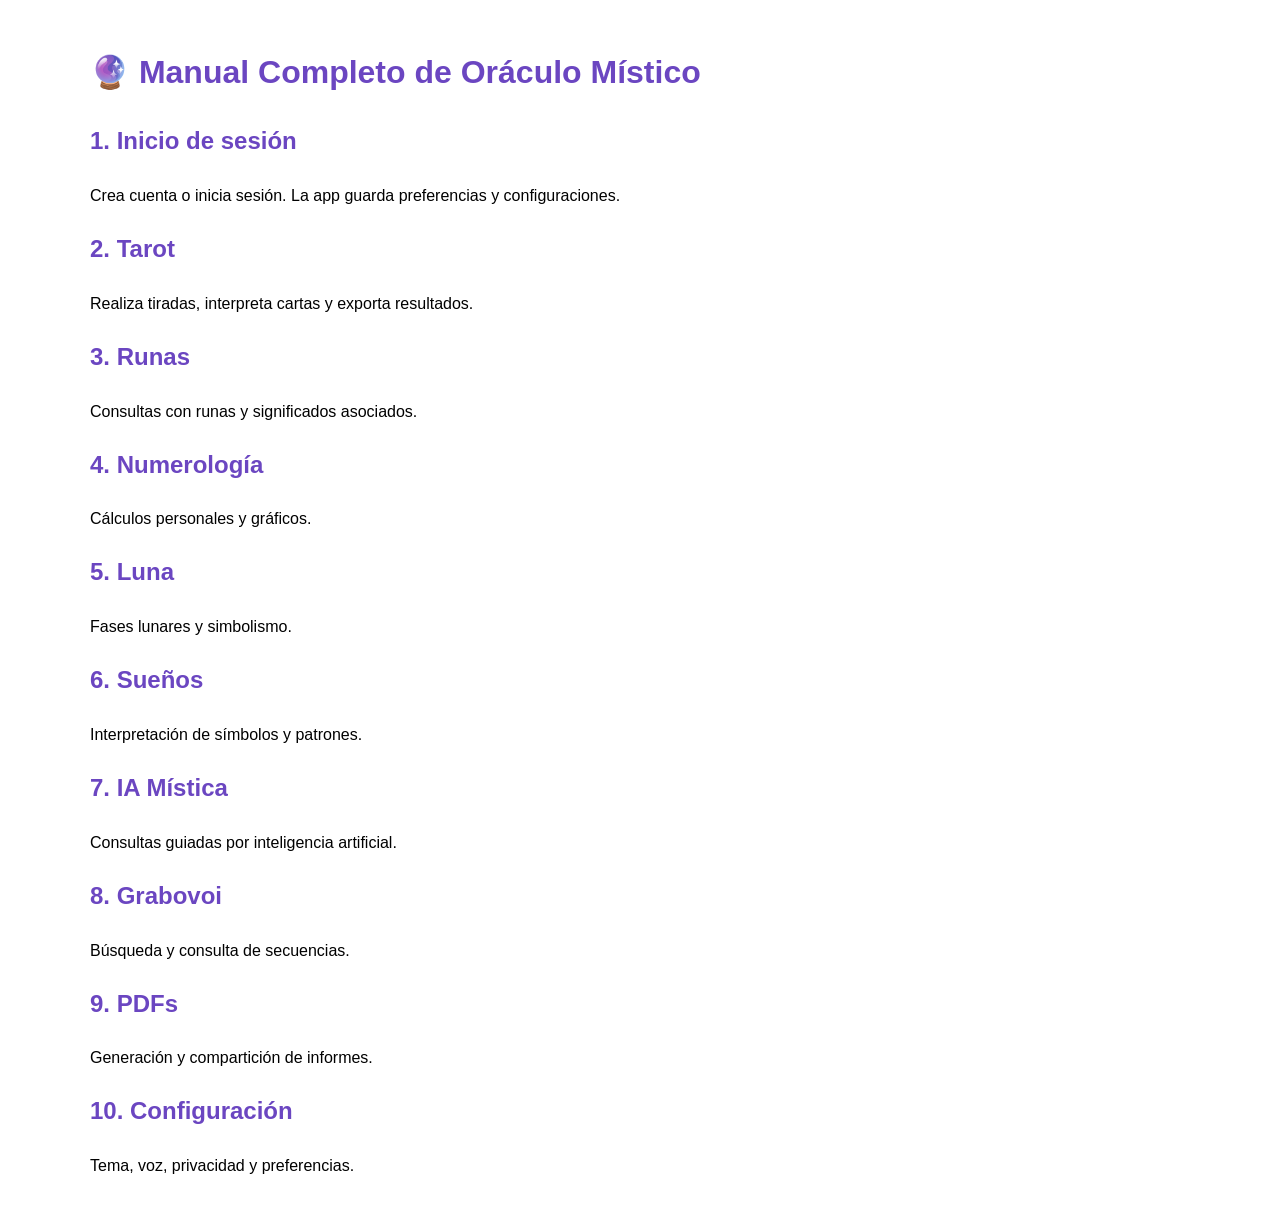
<file: manual.html>
<!DOCTYPE html><html lang="es"><head>
<meta charset="utf-8"><meta name="viewport" content="width=device-width,initial-scale=1">
<title>Manual Completo - Oráculo Místico</title>
<style>body{font-family:Arial;max-width:1100px;margin:auto;padding:24px;line-height:1.7}h1,h2{color:#6b46c1}</style>
</head><body>
<h1>🔮 Manual Completo de Oráculo Místico</h1>
<h2>1. Inicio de sesión</h2><p>Crea cuenta o inicia sesión. La app guarda preferencias y configuraciones.</p>
<h2>2. Tarot</h2><p>Realiza tiradas, interpreta cartas y exporta resultados.</p>
<h2>3. Runas</h2><p>Consultas con runas y significados asociados.</p>
<h2>4. Numerología</h2><p>Cálculos personales y gráficos.</p>
<h2>5. Luna</h2><p>Fases lunares y simbolismo.</p>
<h2>6. Sueños</h2><p>Interpretación de símbolos y patrones.</p>
<h2>7. IA Mística</h2><p>Consultas guiadas por inteligencia artificial.</p>
<h2>8. Grabovoi</h2><p>Búsqueda y consulta de secuencias.</p>
<h2>9. PDFs</h2><p>Generación y compartición de informes.</p>
<h2>10. Configuración</h2><p>Tema, voz, privacidad y preferencias.</p>
</body></html>
</file>
